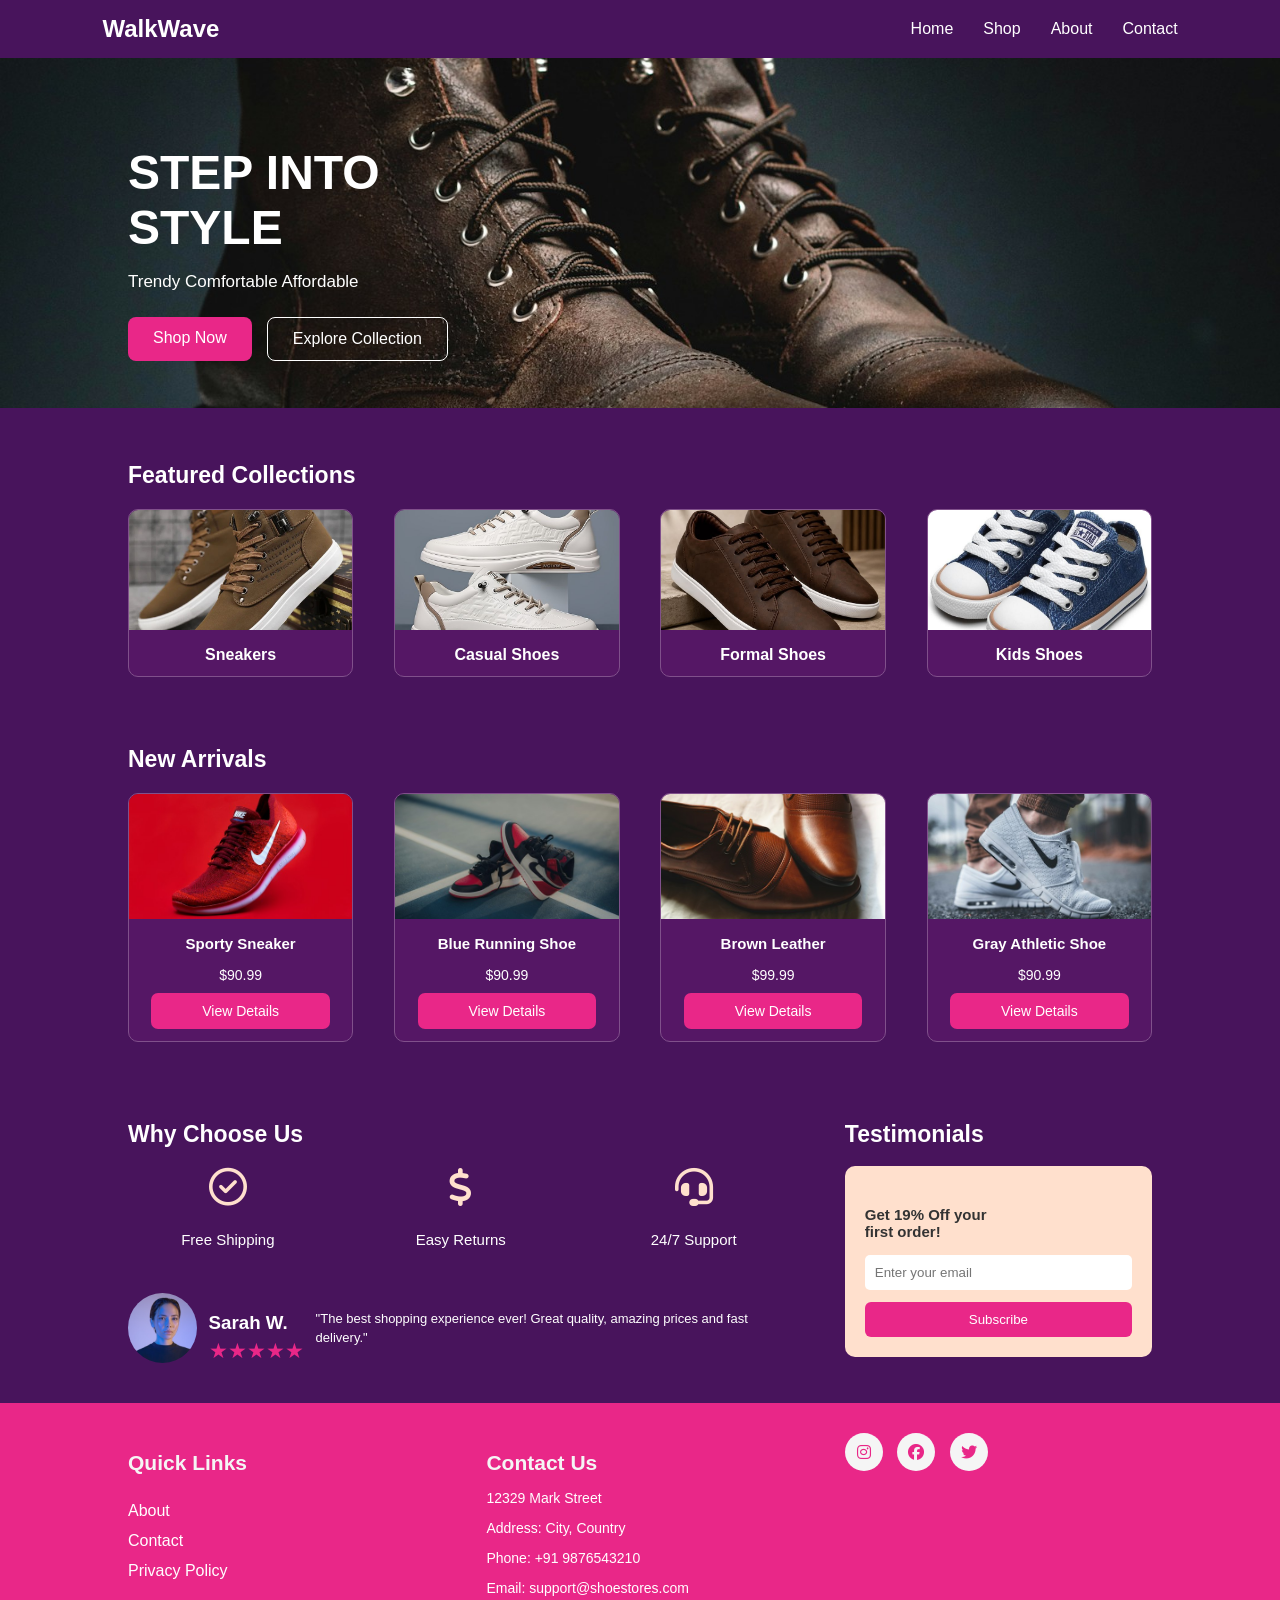
<file: index.html>
<!DOCTYPE html>
<html lang="en">

<head>
    <meta charset="UTF-8">
    <meta name="viewport" content="width=device-width, initial-scale=1.0">
    <title>WalkWave</title>
    <link rel="stylesheet" href="style.css">
    <link rel="stylesheet"
    href="https://cdnjs.cloudflare.com/ajax/libs/font-awesome/6.5.1/css/all.min.css">
</head>
<body>
    <nav class="navbar">
        <div class="logo">WalkWave</div>
        <input type="checkbox" id="menu-toggle">
        <label for="menu-toggle" class="menu-icon">
            <i class="fa-solid fa-bars"></i>
            <i class="fa-solid fa-xmark"></i>
        </label>
        <ul class="nav-links">
            <li><a href="#home" class="anchor-link">Home</a></li>
            <li><a href="#product" class="anchor-link">Shop</a></li>
            <li><a href="#about" class="anchor-link">About</a></li>
            <li><a href="#contact" class="anchor-link">Contact</a></li>
        </ul>
    </nav>
    <section class="hero" id="home">
        <div class="hero-content">
            <h1>STEP INTO<br>STYLE</h1>
            <p>Trendy Comfortable Affordable</p>
            <div class="hero-buttons">
                <a href="#product" class="shop-btn"> Shop Now</a>
                <a href="#collections" class="explore-btn"> Explore Collection</a>
            </div>
        </div>
    </section>
    <section class="collections" id="collections">
        <h2>Featured Collections</h2>
        <div class="collection-container">
            <div class="collection-card">
                <img src="istock1.1.jpg" alt="Sneakers">
                <h3>Sneakers</h3>
            </div>
            <div class="collection-card">
                <img src="istock2.1.jpg" alt="Casual Shoes">
                <h3>Casual Shoes</h3>
            </div>
            <div class="collection-card">
                <img src="istock3.1.jpg" alt="Formal Shoes">
                <h3>Formal Shoes</h3>
            </div>
            <div class="collection-card">
                <img src="istock4.1.jpg" alt="Kids Shoes">
                <h3>Kids Shoes</h3>
            </div>
        </div>
    </section>
    <section class="products" id="product">
        <h2>New Arrivals</h2>
        <div class="product-container">
            <div class="product-card">
                <img src="istock5.jfif" alt="Sporty Sneaker">
                <h3>Sporty Sneaker</h3>
                <p>$90.99</p>
                <a href="shoe1.html" class="view-details">View Details </a>
            </div>
            <div class="product-card">
                <img src="istock6.jfif" alt="Blue Running Shoe">
                <h3>Blue Running Shoe</h3>
                <p>$90.99</p>
                <a href="shoe2.html" class="view-details">View Details</a>
            </div>
            <div class="product-card">
                <img src="istock7.jfif" alt="Brown Leather Shoe">
                <h3>Brown Leather</h3>
                <p>$99.99</p>
                <a href="shoe3.html" class="view-details">View Details</a> </div>
            <div class="product-card">
                <img src="istock8.jfif" alt="Gray Athletic Shoe">
                <h3>Gray Athletic Shoe</h3>
                <p>$90.99</p>
                <a href="shoe4.html" class="view-details"> View Details</a>
            </div>
        </div>
    </section>
    <section class="bottom-section" id="about">
        <div class="why-choose">
            <h2>Why Choose Us</h2>
            <div class="features">
                <div class="feature">
                    <i class="fa-regular fa-circle-check"></i>
                    <p>Free Shipping</p>
                </div>
                <div class="feature">
                    <i class="fa-solid fa-dollar-sign"></i>
                    <p>Easy Returns</p>
                </div>
                <div class="feature">
                    <i class="fa-solid fa-headset"></i>
                    <p>24/7 Support</p>
                </div>
            </div>
            <div class="feedback">
                <img src="feedback.jfif" alt="Customer">
                <div class="customer-details">
                    <h3>Sarah W.</h3>
                    <p class="stars">★★★★★</p>
                </div>
                <p class="review">
                    "The best shopping experience ever!
                    Great quality, amazing prices and fast delivery."
                </p>
            </div>
        </div>
        <div class="newsletter" id="contact">
            <h2>Testimonials</h2>
            <div class="newsletter-box">
                <h4>Get 19% Off your<br> first order!</h4>
                <form>
                    <input type="email"
                    placeholder="Enter your email" required>
                    <button type="submit">Subscribe</button>
                </form>
            </div>
        </div>
    </section>

    <footer>
        <div class="footer-container">
            <div class="footer-links">
                <h2>Quick Links</h2>
                <a href="#about">About</a>
                <a href="#contact">Contact</a>
                <a href="#">Privacy Policy</a>
            </div>
            <div class="footer-contact">
                <h2>Contact Us</h2>
                <p>12329 Mark Street</p>
                <p>Address: City, Country</p>
                <p>Phone: +91 9876543210</p>
                <p>Email: support@shoestores.com</p>
            </div>
            <div class="footer-media">
                <a href="#"> <i class="fa-brands fa-instagram"></i></a>
                <a href="#"><i class="fa-brands fa-facebook"></i> </a>
                <a href="#"><i class="fa-brands fa-twitter"></i></a>
            </div>
        </div>
    </footer>
</body>
</html>
</file>
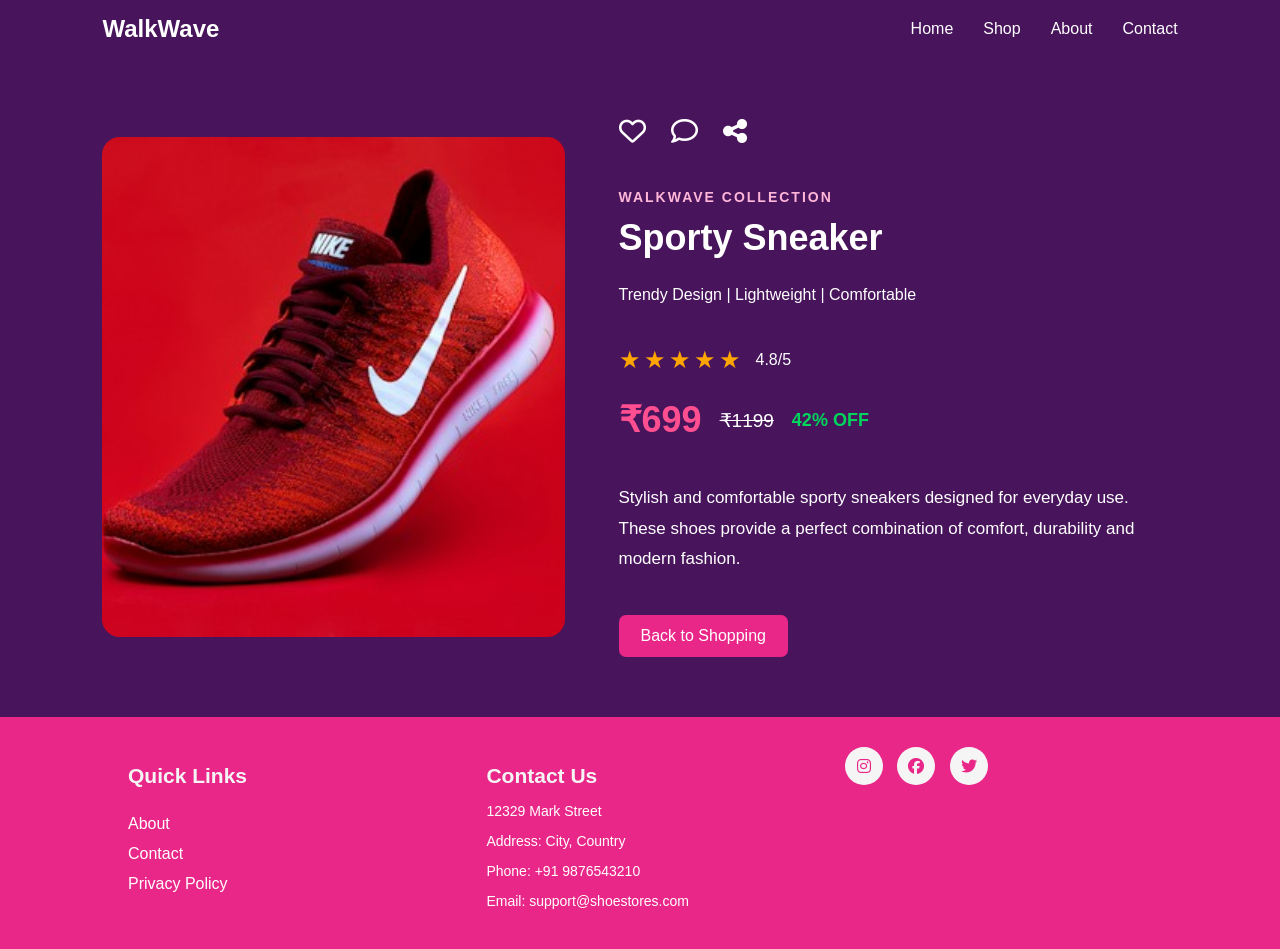
<file: shoe1.html>
<!DOCTYPE html>
<html lang="en">
<head>
    <meta charset="UTF-8">
    <meta name="viewport" content="width=device-width, initial-scale=1.0">
    <title>Sporty Sneaker - WalkWave</title>
    <link rel="stylesheet" href="style.css">
    <link rel="stylesheet" href="https://cdnjs.cloudflare.com/ajax/libs/font-awesome/6.5.1/css/all.min.css">
</head>
<body>
    <nav class="navbar">
        <div class="logo">WalkWave</div>
        <input type="checkbox" id="menu-toggle">
        <label for="menu-toggle" class="menu-icon">
            <i class="fa-solid fa-bars"></i>
            <i class="fa-solid fa-xmark"></i>
        </label>
        <ul class="nav-links">
            <li><a href="index.html#home" class="anchor-link">Home</a></li>
            <li><a href="index.html#product" class="anchor-link">Shop</a></li>
            <li><a href="index.html#about" class="anchor-link">About</a></li>
            <li><a href="index.html#contact" class="anchor-link">Contact</a></li>
        </ul>
    </nav>
    <main class="shoe-detail-page">
        <div class="shoe-detail-container">
            <div class="shoe-detail-image">
                <img src="istock5.jfif" alt="Sporty Sneaker">
            </div>
            <div class="shoe-detail-info">
                <div class="shoe-icons">
                    <i class="fa-regular fa-heart" title="Wishlist"></i>
                    <i class="fa-regular fa-comment" title="Comments"></i>
                    <i class="fa-solid fa-share-nodes" title="Share"></i>
                </div>
                <p class="category">WALKWAVE COLLECTION</p>
                <h1>Sporty Sneaker</h1>
                <p class="shoe-tagline"></p>Trendy Design | Lightweight | Comfortable</p>
                <div class="shoe-rating">
                    <span class="stars">★★★★★</span>
                    <span class="rating-number">4.8/5</span>
                </div>
                <div class="shoe-price">
                    <span class="offer-price">₹699</span>
                    <span class="original-price">₹1199</span>
                    <span class="discount">42% OFF</span>
                </div>

                <p class="shoe-description">
                    Stylish and comfortable sporty sneakers designed
                    for everyday use. These shoes provide a perfect
                    combination of comfort, durability and modern fashion.
                </p>

                

                <a href="index.html#product" class="back-shopping">
                    Back to Shopping
                </a>

            </div>
        </div>
    </main>


    <footer>
        <div class="footer-container">

            <div class="footer-links">
                <h2>Quick Links</h2>
                <a href="index.html#about">About</a>
                <a href="index.html#contact">Contact</a>
                <a href="#">Privacy Policy</a>
            </div>

            <div class="footer-contact">
                <h2>Contact Us</h2>
                <p>12329 Mark Street</p>
                <p>Address: City, Country</p>
                <p>Phone: +91 9876543210</p>
                <p>Email: support@shoestores.com</p>
            </div>

            <div class="footer-media">
                <a href="#"><i class="fa-brands fa-instagram"></i></a>
                <a href="#"><i class="fa-brands fa-facebook"></i></a>
                <a href="#"><i class="fa-brands fa-twitter"></i></a>
            </div>

        </div>
    </footer>

</body>
</html>
</file>
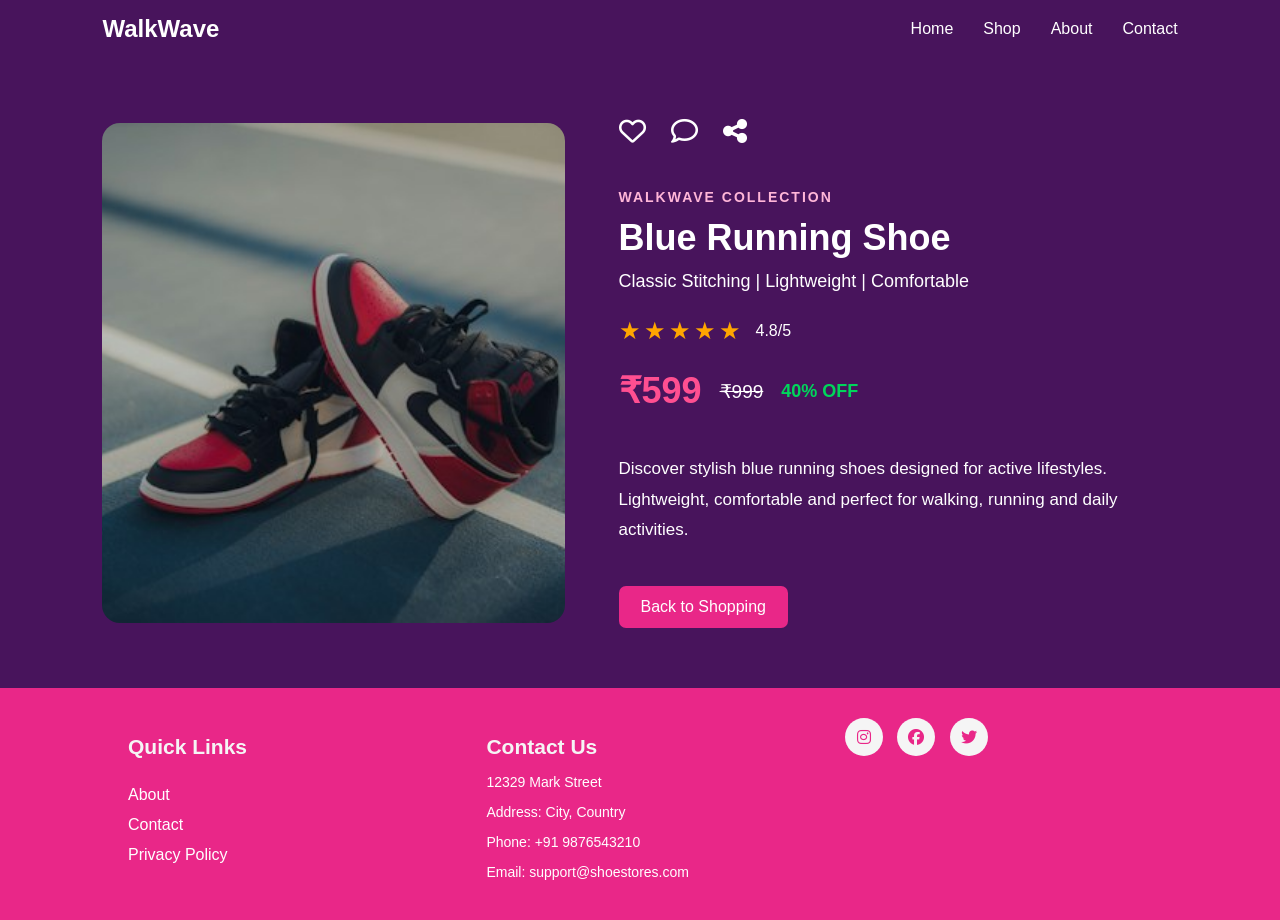
<file: shoe2.html>
<!DOCTYPE html>
<html lang="en">
<head>
    <meta charset="UTF-8">
    <meta name="viewport" content="width=device-width, initial-scale=1.0">
    <title>Blue Running Shoe - WalkWave</title>

    <link rel="stylesheet" href="style.css">
    <link rel="stylesheet" href="https://cdnjs.cloudflare.com/ajax/libs/font-awesome/6.5.1/css/all.min.css">
</head>

<body>


    <nav class="navbar">
        <div class="logo">WalkWave</div>

        <input type="checkbox" id="menu-toggle">

        <label for="menu-toggle" class="menu-icon">
            <i class="fa-solid fa-bars"></i>
            <i class="fa-solid fa-xmark"></i>
        </label>

        <ul class="nav-links">
            <li><a href="index.html#home" class="anchor-link">Home</a></li>
            <li><a href="index.html#product" class="anchor-link">Shop</a></li>
            <li><a href="index.html#about" class="anchor-link">About</a></li>
            <li><a href="index.html#contact" class="anchor-link">Contact</a></li>
        </ul>
    </nav>


    <main class="shoe-detail-page">

        <div class="shoe-detail-container">

            <div class="shoe-detail-image">
                <img src="istock6.jfif" alt="Blue Running Shoe">
            </div>

            <div class="shoe-detail-info">

                <!-- ICONS -->
                <div class="shoe-icons">
                    <i class="fa-regular fa-heart" title="Wishlist"></i>
                    <i class="fa-regular fa-comment" title="Comments"></i>
                    <i class="fa-solid fa-share-nodes" title="Share"></i>
                </div>

                <p class="category">WALKWAVE COLLECTION</p>

                <h1>Blue Running Shoe</h1>

                <p class="shoe-tagline">
                    Classic Stitching | Lightweight | Comfortable
                </p>

                <div class="shoe-rating">
                    <span class="stars">★★★★★</span>
                    <span class="rating-number">4.8/5</span>
                </div>

                <!-- PRICE -->
                <div class="shoe-price">
                    <span class="offer-price">₹599</span>
                    <span class="original-price">₹999</span>
                    <span class="discount">40% OFF</span>
                </div>

                <p class="shoe-description">
                    Discover stylish blue running shoes designed
                    for active lifestyles. Lightweight, comfortable
                    and perfect for walking, running and daily activities.
                </p>

                
                <a href="index.html#product" class="back-shopping">
                    Back to Shopping
                </a>

            </div>
        </div>
    </main>


    <footer>
        <div class="footer-container">

            <div class="footer-links">
                <h2>Quick Links</h2>
                <a href="index.html#about">About</a>
                <a href="index.html#contact">Contact</a>
                <a href="#">Privacy Policy</a>
            </div>

            <div class="footer-contact">
                <h2>Contact Us</h2>
                <p>12329 Mark Street</p>
                <p>Address: City, Country</p>
                <p>Phone: +91 9876543210</p>
                <p>Email: support@shoestores.com</p>
            </div>

            <div class="footer-media">
                <a href="#"><i class="fa-brands fa-instagram"></i></a>
                <a href="#"><i class="fa-brands fa-facebook"></i></a>
                <a href="#"><i class="fa-brands fa-twitter"></i></a>
            </div>

        </div>
    </footer>

</body>
</html>
</file>
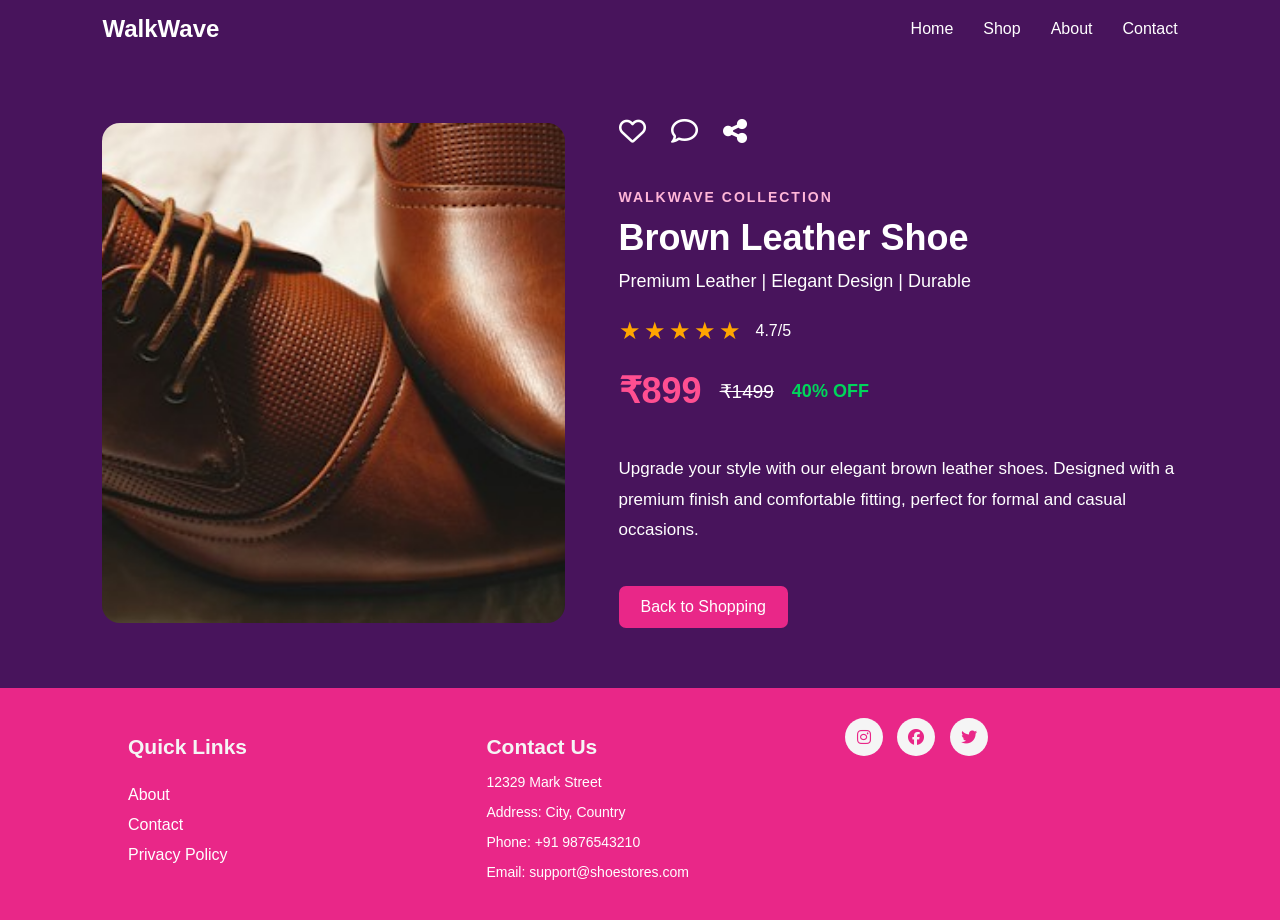
<file: shoe3.html>
<!DOCTYPE html>
<html lang="en">
<head>
    <meta charset="UTF-8">
    <meta name="viewport" content="width=device-width, initial-scale=1.0">
    <title>Brown Leather Shoe - WalkWave</title>

    <link rel="stylesheet" href="style.css">
    <link rel="stylesheet" href="https://cdnjs.cloudflare.com/ajax/libs/font-awesome/6.5.1/css/all.min.css">
</head>

<body>

   
    <nav class="navbar">
        <div class="logo">WalkWave</div>

        <input type="checkbox" id="menu-toggle">

        <label for="menu-toggle" class="menu-icon">
            <i class="fa-solid fa-bars"></i>
            <i class="fa-solid fa-xmark"></i>
        </label>

        <ul class="nav-links">
            <li><a href="index.html#home" class="anchor-link">Home</a></li>
            <li><a href="index.html#product" class="anchor-link">Shop</a></li>
            <li><a href="index.html#about" class="anchor-link">About</a></li>
            <li><a href="index.html#contact" class="anchor-link">Contact</a></li>
        </ul>
    </nav>


    <main class="shoe-detail-page">

        <div class="shoe-detail-container">

            <div class="shoe-detail-image">
                <img src="istock7.jfif" alt="Brown Leather Shoe">
            </div>

            <div class="shoe-detail-info">

                <!-- ICONS -->
                <div class="shoe-icons">
                    <i class="fa-regular fa-heart" title="Wishlist"></i>
                    <i class="fa-regular fa-comment" title="Comments"></i>
                    <i class="fa-solid fa-share-nodes" title="Share"></i>
                </div>

                <p class="category">WALKWAVE COLLECTION</p>

                <h1>Brown Leather Shoe</h1>

                <p class="shoe-tagline">
                    Premium Leather | Elegant Design | Durable
                </p>

                <div class="shoe-rating">
                    <span class="stars">★★★★★</span>
                    <span class="rating-number">4.7/5</span>
                </div>

                <!-- PRICE -->
                <div class="shoe-price">
                    <span class="offer-price">₹899</span>
                    <span class="original-price">₹1499</span>
                    <span class="discount">40% OFF</span>
                </div>

                <p class="shoe-description">
                    Upgrade your style with our elegant brown leather
                    shoes. Designed with a premium finish and
                    comfortable fitting, perfect for formal and
                    casual occasions.
                </p>

               

                <a href="index.html#product" class="back-shopping">
                    Back to Shopping
                </a>

            </div>
        </div>
    </main>


    <footer>
        <div class="footer-container">

            <div class="footer-links">
                <h2>Quick Links</h2>
                <a href="index.html#about">About</a>
                <a href="index.html#contact">Contact</a>
                <a href="#">Privacy Policy</a>
            </div>

            <div class="footer-contact">
                <h2>Contact Us</h2>
                <p>12329 Mark Street</p>
                <p>Address: City, Country</p>
                <p>Phone: +91 9876543210</p>
                <p>Email: support@shoestores.com</p>
            </div>

            <div class="footer-media">
                <a href="#"><i class="fa-brands fa-instagram"></i></a>
                <a href="#"><i class="fa-brands fa-facebook"></i></a>
                <a href="#"><i class="fa-brands fa-twitter"></i></a>
            </div>

        </div>
    </footer>

</body>
</html>
</file>
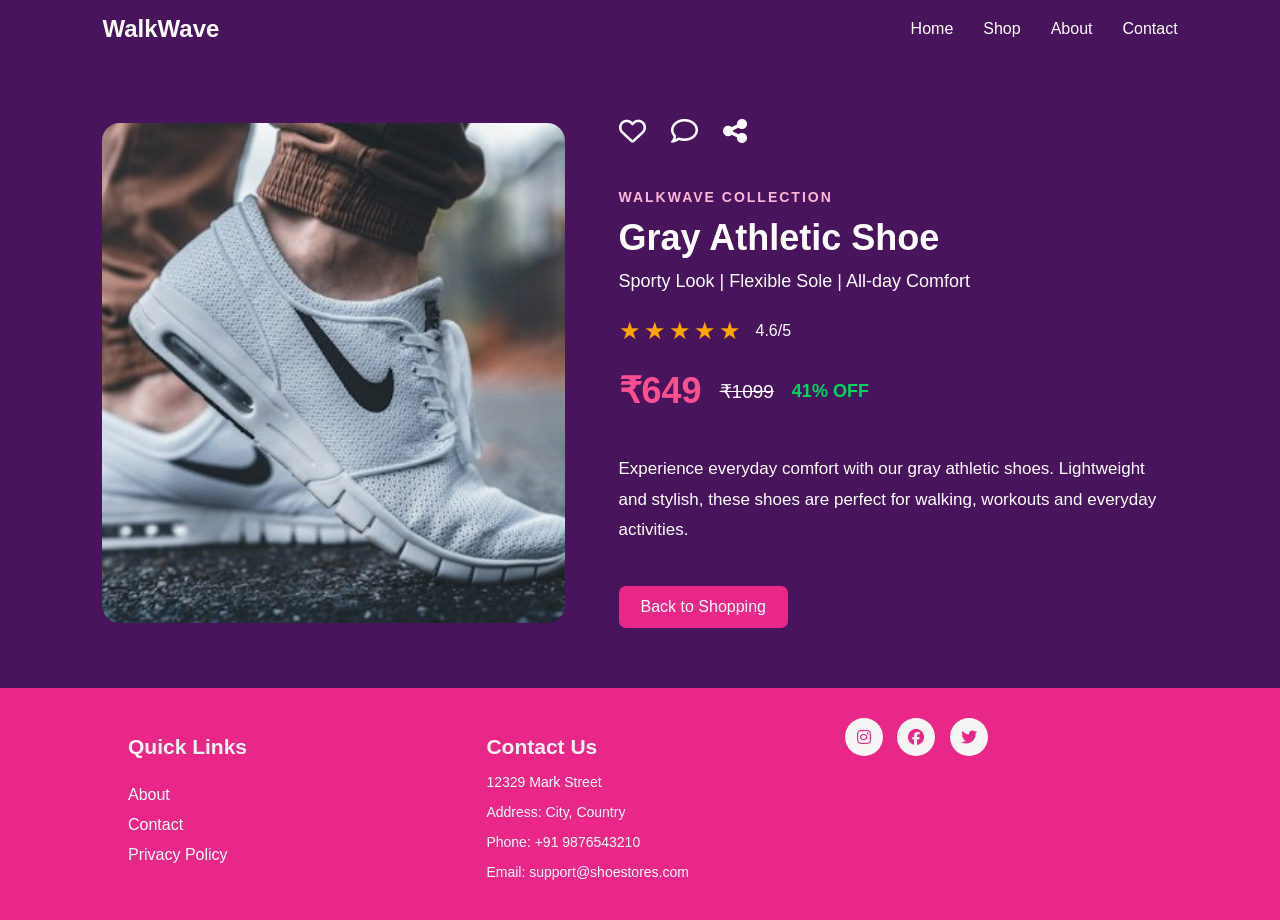
<file: shoe4.html>
<!DOCTYPE html>
<html lang="en">
<head>
    <meta charset="UTF-8">
    <meta name="viewport" content="width=device-width, initial-scale=1.0">
    <title>Gray Athletic Shoe - WalkWave</title>

    <link rel="stylesheet" href="style.css">
    <link rel="stylesheet" href="https://cdnjs.cloudflare.com/ajax/libs/font-awesome/6.5.1/css/all.min.css">
</head>

<body>

   
    <nav class="navbar">
        <div class="logo">WalkWave</div>

        <input type="checkbox" id="menu-toggle">

        <label for="menu-toggle" class="menu-icon">
            <i class="fa-solid fa-bars"></i>
            <i class="fa-solid fa-xmark"></i>
        </label>

        <ul class="nav-links">
            <li><a href="index.html#home" class="anchor-link">Home</a></li>
            <li><a href="index.html#product" class="anchor-link">Shop</a></li>
            <li><a href="index.html#about" class="anchor-link">About</a></li>
            <li><a href="index.html#contact" class="anchor-link">Contact</a></li>
        </ul>
    </nav>

    
    <main class="shoe-detail-page">

        <div class="shoe-detail-container">

            <div class="shoe-detail-image">
                <img src="istock8.jfif" alt="Gray Athletic Shoe">
            </div>

            <div class="shoe-detail-info">

                <!-- ICONS -->
                <div class="shoe-icons">
                    <i class="fa-regular fa-heart" title="Wishlist"></i>
                    <i class="fa-regular fa-comment" title="Comments"></i>
                    <i class="fa-solid fa-share-nodes" title="Share"></i>
                </div>

                <p class="category">WALKWAVE COLLECTION</p>

                <h1>Gray Athletic Shoe</h1>

                <p class="shoe-tagline">
                    Sporty Look | Flexible Sole | All-day Comfort
                </p>

                <div class="shoe-rating">
                    <span class="stars">★★★★★</span>
                    <span class="rating-number">4.6/5</span>
                </div>

                <!-- PRICE -->
                <div class="shoe-price">
                    <span class="offer-price">₹649</span>
                    <span class="original-price">₹1099</span>
                    <span class="discount">41% OFF</span>
                </div>

                <p class="shoe-description">
                    Experience everyday comfort with our gray
                    athletic shoes. Lightweight and stylish,
                    these shoes are perfect for walking, workouts
                    and everyday activities.
                </p>

               

                <a href="index.html#product" class="back-shopping">
                    Back to Shopping
                </a>

            </div>
        </div>
    </main>

    
    <footer>
        <div class="footer-container">

            <div class="footer-links">
                <h2>Quick Links</h2>
                <a href="index.html#about">About</a>
                <a href="index.html#contact">Contact</a>
                <a href="#">Privacy Policy</a>
            </div>

            <div class="footer-contact">
                <h2>Contact Us</h2>
                <p>12329 Mark Street</p>
                <p>Address: City, Country</p>
                <p>Phone: +91 9876543210</p>
                <p>Email: support@shoestores.com</p>
            </div>

            <div class="footer-media">
                <a href="#"><i class="fa-brands fa-instagram"></i></a>
                <a href="#"><i class="fa-brands fa-facebook"></i></a>
                <a href="#"><i class="fa-brands fa-twitter"></i></a>
            </div>

        </div>
    </footer>

</body>
</html>
</file>
<file: style.css>
* {
    box-sizing: border-box;
}

body {
    margin: 0;
    padding: 0;
    font-family: Arial, sans-serif;
    background-color: #48145C;
    color: white;
    min-height: 100vh;
    display: flex;
    flex-direction: column;
}

.navbar {
    display: flex;
    align-items: center;
    justify-content: space-between;
    padding: 15px 8%;
    background-color: #48145C;
    color: white;
}

.logo {
    color: white;
    font-size: 24px;
    font-weight: bold;
}

.nav-links {
    display: flex;
    gap: 30px;
    list-style-type: none;
    margin: 0;
    padding: 0;
}

.anchor-link {
    text-decoration: none;
    color: white;
    font-size: 16px;
}

.anchor-link:hover {
    color: #FFB6D8;
    text-decoration: underline;
}

#menu-toggle {
    display: none;
}

.menu-icon {
    display: none;
}

.hero {
    height: 350px;
    display: flex;
    align-items: center;
    padding: 40px 10%;
    background-image: url("hero.jfif");
    background-size: cover;
    background-position: center;
    box-sizing: border-box;
}

.hero-content h1 {
    font-size: 48px;
    margin-bottom: 12px;
}

.hero-content p {
    font-size: 17px;
    margin-bottom: 25px;
}

.hero-buttons {
    display: flex;
    gap: 15px;
}

.shop-btn {
    padding: 12px 25px;
    background-color: #E92788;
    color: white;
    text-decoration: none;
    border-radius: 8px;
}

.shop-btn:hover {
    background-color: #C91570;
}

.explore-btn {
    padding: 12px 25px;
    border: 1px solid white;
    color: white;
    text-decoration: none;
    border-radius: 8px;
}

.explore-btn:hover {
    background-color: white;
    color: #48145C;
}


.collections {
    padding: 35px 10%;
    background-color: #48145C;
}

.collections h2 {
    margin-bottom: 20px;
    font-size: 23px;
}

.collection-container {
    display: flex;
    justify-content: space-between;
    flex-wrap: wrap;
    gap: 15px;
}

.collection-card {
    background-color: #551765;
    width: 22%;
    border: 1px solid #80508B;
    border-radius: 10px;
    text-align: center;
    overflow: hidden;
}

.collection-card img {
    width: 100%;
    height: 120px;
    object-fit: cover;
}

.collection-card h3 {
    margin: 12px;
    font-size: 16px;
}

.collection-card:hover {
    transform: translateY(-5px);
}


.products {
    padding: 15px 10% 35px;
    background-color: #48145C;
}

.products h2 {
    font-size: 23px;
    margin-bottom: 20px;
}

.product-container {
    display: flex;
    justify-content: space-between;
    flex-wrap: wrap;
    gap: 15px;
}

.product-card {
    background-color: #551765;
    width: 22%;
    border: 1px solid #80508B;
    border-radius: 10px;
    text-align: center;
    padding-bottom: 12px;
    overflow: hidden;
}

.product-card img {
    width: 100%;
    height: 125px;
    object-fit: cover;
}

.product-card h3 {
    font-size: 15px;
    margin-top: 12px;
}

.product-card p {
    font-size: 14px;
    margin: 5px;
}

.product-card:hover {
    transform: translateY(-5px);
}



.view-details {
    display: block;
    width: 80%;
    margin: 10px auto 0;
    padding: 10px 20px;
    background-color: #E92788;
    color: white;
    text-decoration: none;
    border-radius: 7px;
    box-sizing: border-box;
    font-size: 14px;
}

.view-details:hover {
    background-color: #C91570;
}


.bottom-section {
    display: flex;
    justify-content: space-between;
    gap: 35px;
    padding: 25px 10% 40px;
    background-color: #48145C;
}

.why-choose {
    width: 65%;
}

.newsletter {
    width: 30%;
}

.bottom-section h2 {
    font-size: 23px;
    margin-bottom: 18px;
}

.features {
    display: flex;
    justify-content: space-between;
    text-align: center;
    margin-top: 20px;
}

.feature {
    width: 30%;
}

.feature i {
    font-size: 38px;
    margin-bottom: 10px;
    color: #FFE0CD;
}

.feature p {
    font-size: 15px;
}


.feedback {
    display: flex;
    align-items: center;
    gap: 12px;
    margin-top: 30px;
}

.feedback img {
    width: 70px;
    height: 70px;
    border-radius: 50%;
    object-fit: cover;
}

.customer-details h3 {
    margin-bottom: 5px;
}

.stars {
    color: #E92788;
    font-size: 21px;
    margin: 0;
}

.review {
    font-size: 13px;
    line-height: 1.5;
}

.newsletter-box {
    background-color: #FFE0CD;
    color: #333;
    padding: 20px;
    border-radius: 10px;
}

.newsletter-box h4 {
    margin-bottom: 15px;
    font-size: 15px;
}

.newsletter-box input {
    width: 100%;
    padding: 10px;
    border: none;
    border-radius: 5px;
    margin-bottom: 12px;
    box-sizing: border-box;
}

.newsletter-box button {
    width: 100%;
    padding: 10px;
    background-color: #E92788;
    color: white;
    border: none;
    border-radius: 6px;
    cursor: pointer;
}

.newsletter-box button:hover {
    background-color: #C91570;
}



footer {
    background-color: #E92788;
    color: white;
    padding: 30px 10%;
}

.footer-container {
    display: flex;
    justify-content: space-between;
    gap: 25px;
}

.footer-links,
.footer-contact,
.footer-media {
    width: 30%;
}

footer h2 {
    margin-bottom: 15px;
    color: whitesmoke;
    font-size: 21px;
}

footer p {
    font-size: 14px;
    margin-bottom: 10px;
}

.footer-links {
    display: flex;
    flex-direction: column;
    gap: 12px;
}

.footer-links a {
    color: white;
    text-decoration: none;
}

.footer-links a:hover {
    text-decoration: underline;
}

.footer-media a {
    display: inline-flex;
    justify-content: center;
    align-items: center;
    width: 38px;
    height: 38px;
    background-color: whitesmoke;
    color: #E92788;
    border-radius: 50%;
    text-decoration: none;
    margin-right: 10px;
}


.shoe-detail-page {
    width: 100%;
    flex: 1;
    min-height: 0;
    padding: 40px 8%;
    display: flex;
    align-items: center;
    background-color: #48145C;
}


.shoe-detail-container {
    width: 100%;
    display: flex;
    flex-direction: row;
    align-items: center;
    justify-content: space-between;
    gap: 5%;
}


.shoe-detail-image {
    width: 43%;
    flex-shrink: 0;
}

.shoe-detail-image img {
    display: block;
    width: 100%;
    height: 500px;
    object-fit: cover;
    object-position: center;
    border-radius: 18px;
}

.shoe-detail-info {
    width: 52%;
    background-color: transparent;
    color: white;
    padding: 20px 0;
    display: flex;
    flex-direction: column;
    justify-content: center;
}


.shoe-icons {
    display: flex;
    align-items: center;
    gap: 25px;
    margin-bottom: 30px;
}

.shoe-icons i {
    font-size: 27px;
    color: white;
    cursor: pointer;
    transition: 0.3s;
}

.shoe-icons i:hover {
    color: #E92788;
    transform: scale(1.15);
}


.shoe-detail-info .category {
    color: #FFB6D8;
    font-size: 14px;
    font-weight: bold;
    letter-spacing: 2px;
    margin-bottom: 12px;
}

.shoe-detail-info h1 {
    color: white;
    font-size: 36px;
    margin: 0 0 12px;
}

.shoe-tagline {
    color: white;
    font-size: 18px;
    margin: 0 0 15px;
}


.shoe-rating {
    display: flex;
    align-items: center;
    gap: 12px;
    margin: 10px 0 25px;
}

.shoe-rating .stars {
    color: #FFA500;
    font-size: 24px;
    letter-spacing: 3px;
    margin: 0;
}

.shoe-rating .rating-number {
    color: white;
    font-size: 16px;
    margin: 0;
}


.shoe-price {
    display: flex;
    align-items: center;
    flex-wrap: wrap;
    gap: 18px;
    margin: 0 0 25px;
}

.offer-price {
    color: #FF4F91;
    font-size: 36px;
    font-weight: bold;
}

.original-price {
    color: white;
    font-size: 19px;
    text-decoration: line-through;
}

.discount {
    color: #00D65B;
    font-size: 18px;
    font-weight: bold;
}



.shoe-description {
    color: white;
    font-size: 17px;
    line-height: 1.8;
    margin-bottom: 20px;
}

.back-shopping {
    display: inline-block;
    width: fit-content;
    margin-top: 20px;
    padding: 12px 22px;
    background-color: #E92788;
    color: white;
    text-decoration: none;
    border-radius: 7px;
    transition: 0.3s;
}

.back-shopping:hover {
    background-color: #C91570;
}


@media (max-width: 546px) {

    body {
        overflow-x: hidden;
    }

    .navbar {
        flex-direction: row;
        flex-wrap: wrap;
        padding: 15px 20px;
    }

    .menu-icon {
        display: block;
        font-size: 25px;
        cursor: pointer;
    }

    .nav-links {
        display: none;
        flex-direction: column;
        align-items: center;
        width: 100%;
        gap: 0;
        padding-top: 15px;
    }

    #menu-toggle:checked ~ .nav-links {
        display: flex;
    }

    .nav-links li {
        width: 100%;
        text-align: center;
    }

    .nav-links a {
        display: block;
        padding: 10px 0;
    }

    #menu-toggle:checked ~ .menu-icon .fa-bars {
        display: none;
    }

    .menu-icon .fa-xmark {
        display: none;
    }

    #menu-toggle:checked ~ .menu-icon .fa-xmark {
        display: inline;
    }
    .hero {
        height: 280px;
        padding: 30px 20px;
    }

    .hero-content h1 {
        font-size: 32px;
    }

    .hero-content p {
        font-size: 14px;
    }

    .hero-buttons {
        flex-wrap: wrap;
    }


    .collections {
        padding: 30px 20px;
    }

    .collection-container {
        flex-direction: column;
        align-items: center;
    }

    .collection-card {
        width: 100%;
        max-width: 350px;
    }

    .collection-card img {
        height: 180px;
    }

    .products {
        padding: 20px;
    }

    .product-container {
        flex-direction: column;
        align-items: center;
    }

    .product-card {
        width: 100%;
        max-width: 350px;
    }

    .product-card img {
        height: 200px;
    }

    .bottom-section {
        flex-direction: column;
        padding: 30px 20px;
        gap: 30px;
    }

    .why-choose,
    .newsletter {
        width: 100%;
    }

    .features {
        gap: 5px;
    }

    .feature i {
        font-size: 28px;
    }

    .feature p {
        font-size: 12px;
    }

    .feedback {
        flex-wrap: wrap;
    }

    .review {
        width: 100%;
    }

    .newsletter-box {
        width: 100%;
    }


    .shoe-detail-page {
        padding: 25px 20px;
        min-height: auto;
    }

    .shoe-detail-container {
        flex-direction: column;
        gap: 25px;
    }

    .shoe-detail-image {
        width: 100%;
    }

    .shoe-detail-image img {
        width: 100%;
        height: 300px;
        object-fit: cover;
    }

    .shoe-detail-info {
        width: 100%;
        padding: 20px 0;
    }

    .shoe-detail-info h1 {
        font-size: 27px;
    }

    .shoe-tagline {
        font-size: 15px;
    }

    .shoe-description {
        font-size: 15px;
    }

    .shoe-price {
        gap: 12px;
    }

    .offer-price {
        font-size: 30px;
    }

    .original-price,
    .discount {
        font-size: 16px;
    }


    footer {
        padding: 25px 20px;
    }

    .footer-container {
        flex-direction: column;
        gap: 25px;
    }

    .footer-links,
    .footer-contact,
    .footer-media {
        width: 100%;
    }

}
</file>
